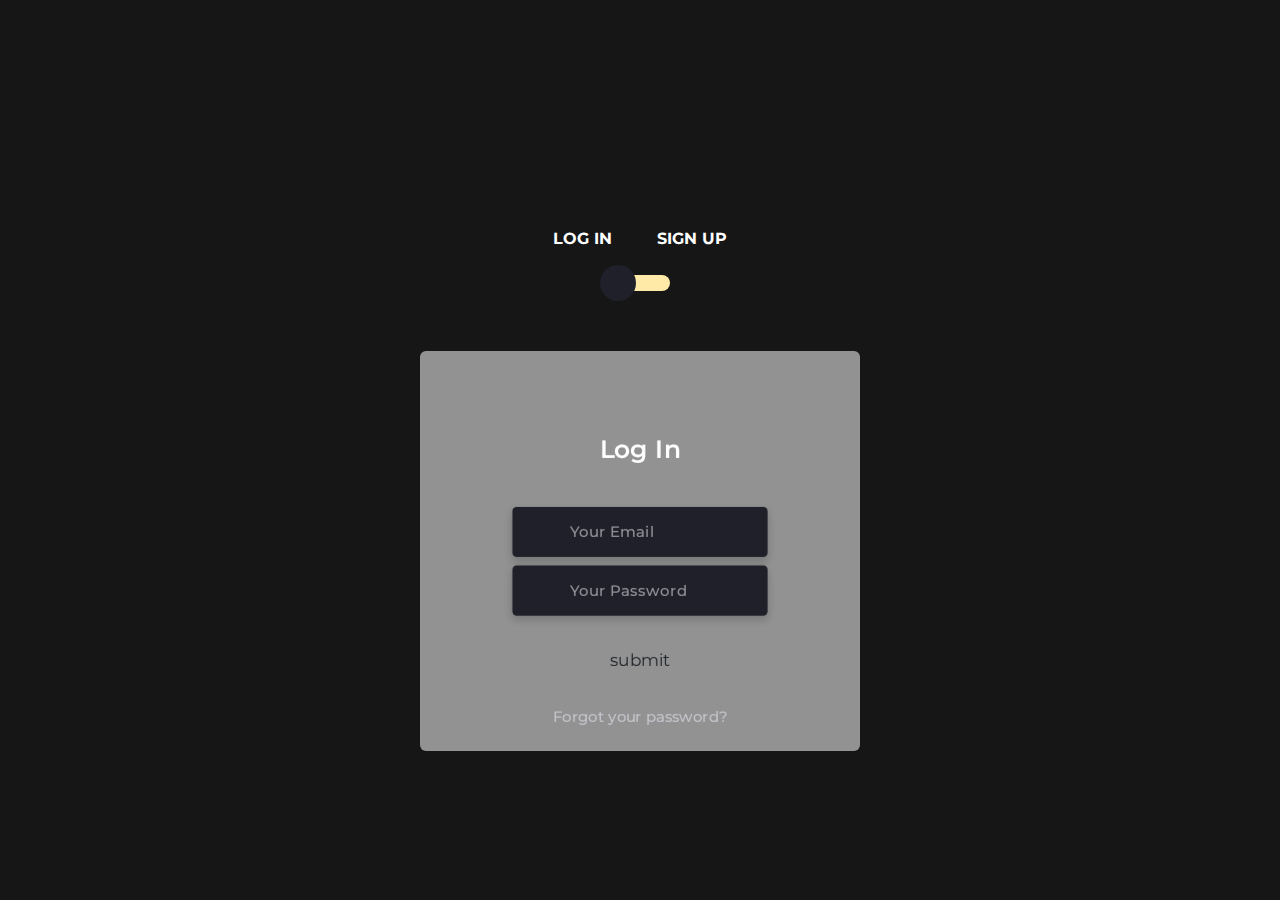
<file: areacliente.html>
<!DOCTYPE html>

<html lang="pt">

	<head>
		<meta charset="UTF-8">
		<title>WATT | Power your Energy</title>
		<link rel="icon" href="images/WATT.png">
		<link rel='stylesheet' href='https://cdnjs.cloudflare.com/ajax/libs/font-awesome/5.8.1/css/all.min.css'>
		<link rel='stylesheet' href='https://fonts.googleapis.com/css?family=Montserrat&amp;display=swap"rel="stylesheet'>
		<!-- <link rel="stylesheet" href="styles/style.css"> -->
		<!-- <link rel="stylesheet" href="styles/areacliente.css"> -->
		<link rel="stylesheet" href="https://cdnjs.cloudflare.com/ajax/libs/twitter-bootstrap/4.5.0/css/bootstrap.min.css">
		<link rel="stylesheet" href="https://unicons.iconscout.com/release/v2.1.9/css/unicons.css">
		<link rel="stylesheet" href="styles/Login.css">
		<link rel="stylesheet" href="styles/cards.css" />
		<link rel="stylesheet" href="styles/footer.css" />
	</head>
	
	<body>
		<!-- <input type="checkbox" id="show">
		<label for="show" class="show-btn">View Form</label> -->
	
		<!-- <div class="container">
			<label class="close-btn" title="close">x</label>
			<h1>Welcome</h1>
			<form action="#">
				<label>Email or Phone</label>
				<input type="text">
				<label>Password</label>
				<input type="password">
				<a href="#">Forgot Password?</a>
				<button>Submit</button>
				<div class="link">Not a member? <a href="#">Sigup here</a></div>
				
			<closeform></closeform></form>
		</div> -->

		<!-- partial:index.partial.html -->
		<div class="section">
			<div class="container">
				<div class="row full-height justify-content-center">
					<div class="col-12 text-center align-self-center py-5">
						<div class="section pb-5 pt-5 pt-sm-2 text-center">
							<h6 class="mb-0 pb-3"><span>Log In </span><span>Sign Up</span></h6>
							<input class="checkbox" type="checkbox" id="reg-log" name="reg-log"/>
							<label for="reg-log"></label>
								<div class="card-3d-wrap mx-auto">
									<div class="card-3d-wrapper">
										<div class="card-front">
											<div class="center-wrap">
												<div class="section text-center">
													<h4 class="mb-4 pb-3">Log In</h4>
													<div class="form-group">
														<input type="email" name="logemail" class="form-style" placeholder="Your Email" id="logemail" autocomplete="off">
														<i class="input-icon uil uil-at"></i>
													</div>
													<div class="form-group mt-2">
														<input type="password" name="logpass" class="form-style" placeholder="Your Password" id="logpass" autocomplete="off">
														<i class="input-icon uil uil-lock-alt"></i>
													</div>
													<a href="#" class="btn mt-4">submit</a>
													<p class="mb-0 mt-4 text-center"><a href="#0" class="link">Forgot your
															password?</a></p>
												</div>
											</div>
										</div>
										<div class="card-back">
											<div class="center-wrap">
												<div class="section text-center">
													<h4 class="mb-4 pb-3">Sign Up</h4>
													<div class="form-group">
														<input type="text" name="logname" class="form-style" placeholder="Your Full Name" id="logname" autocomplete="off">
														<i class="input-icon uil uil-user"></i>
													</div>
													<div class="form-group mt-2">
														<input type="email" name="logemail" class="form-style" placeholder="Your Email" id="logemail" autocomplete="off">
														<i class="input-icon uil uil-at"></i>
													</div>
													<div class="form-group mt-2">
														<input type="password" name="logpass" class="form-style" placeholder="Your Password" id="logpass" autocomplete="off">
														<i class="input-icon uil uil-lock-alt"></i>
													</div>
													<a href="#" class="btn mt-4">submit</a>
												</div>
											</div>
										</div>
									</div>
								</div>
							</div>
						</div>
					</div>
				</div>
			</div>
		</div>

	</body>
	</html>
</file>
<file: styles/Login.css>
@import url("https://fonts.googleapis.com/css?family=Poppins:400,500,600,700,800,900");

body {
  font-family: "Poppins", sans-serif;
  font-weight: 300;
  font-size: 15px;
  line-height: 1.7;
  color: #c4c3ca;
  background-color: #1f2029;
  overflow-x: hidden;
  height: 100vh;
  width: 100%;
}
a {
  cursor: pointer;
  transition: all 200ms linear;
}
a:hover {
  text-decoration: none;
}
.link {
  color: #c4c3ca;
}
.link:hover {
  color: #ffeba7;
}
p {
  font-weight: 500;
  font-size: 14px;
  line-height: 1.7;
}
h4 {
  font-weight: 600;
}
h6 span {
  padding: 0 20px;
  text-transform: uppercase;
  font-weight: 700;
}
.section {
  position: relative;
  width: 100%;
  display: block;
  margin-top: 60px;
}
.full-height {
  min-height: 50vh;
}
[type="checkbox"]:checked,
[type="checkbox"]:not(:checked) {
  position: absolute;
  left: -9999px;
}
.checkbox:checked + label,
.checkbox:not(:checked) + label {
  position: relative;
  display: block;
  text-align: center;
  width: 60px;
  height: 16px;
  border-radius: 8px;
  padding: 0;
  margin: 10px auto;
  cursor: pointer;
  background-color: #ffeba7;
}
.checkbox:checked + label:before,
.checkbox:not(:checked) + label:before {
  position: absolute;
  display: block;
  width: 36px;
  height: 36px;
  border-radius: 50%;
  color: #ffeba7;
  background-color: #1f2029;
  font-family: "unicons";
  content: "\eb4f";
  z-index: 20;
  top: -10px;
  left: -10px;
  line-height: 36px;
  text-align: center;
  font-size: 24px;
  transition: all 0.5s ease;
}
.checkbox:checked + label:before {
  transform: translateX(44px) rotate(-270deg);
}

.card-3d-wrap {
  display: flex;
  justify-content: center;
  align-items: center;
  height: 50vh;
  position: relative;
  width: 440px;
  max-width: 100%;
  height: 400px;
  -webkit-transform-style: preserve-3d;
  transform-style: preserve-3d;
  perspective: 800px;
  margin-top: 60px;
}
.card-3d-wrapper {
  width: 100%;
  height: 100%;
  position: absolute;
  top: 0;
  left: 0;
  -webkit-transform-style: preserve-3d;
  transform-style: preserve-3d;
  transition: all 600ms ease-out;
}
.card-front,
.card-back {
  width: 100%;
  height: 100%;
  background-color: rgba(146, 146, 146, 1);
  position: absolute;
  border-radius: 6px;
  -webkit-transform-style: preserve-3d;
  transform-style: preserve-3d;
  -webkit-backface-visibility: hidden;
  -moz-backface-visibility: hidden;
  -o-backface-visibility: hidden;
  backface-visibility: hidden;
}
.card-back {
  transform: rotateY(180deg);
}
.checkbox:checked ~ .card-3d-wrap .card-3d-wrapper {
  transform: rotateY(180deg);
}
.center-wrap {
  position: absolute;
  width: 100%;
  padding: 0 35px;
  top: 50%;
  left: 0;
  transform: translate3d(0, -50%, 35px) perspective(100px);
  z-index: 20;
  display: block;
}

.form-group {
  position: relative;
  display: block;
  margin: 0;
  padding: 0;
}
.form-style {
  padding: 13px 20px;
  padding-left: 55px;
  height: 48px;
  width: 66%;
  font-weight: 500;
  border-radius: 4px;
  font-size: 14px;
  line-height: 22px;
  letter-spacing: 0.5px;
  outline: none;
  color: #c4c3ca;
  background-color: #1f2029;
  border: none;
  -webkit-transition: all 200ms linear;
  transition: all 200ms linear;
  box-shadow: 0 4px 8px 0 rgba(21, 21, 21, 0.2);
}
.form-style:focus,
.form-style:active {
  border: none;
  outline: none;
  box-shadow: 0 4px 8px 0 rgba(21, 21, 21, 0.2);
}
.input-icon {
  position: absolute;
  top: 0;
  left: 75px;
  height: 48px;
  font-size: 24px;
  line-height: 48px;
  text-align: left;
  color: #ffeba7;
  -webkit-transition: all 200ms linear;
  transition: all 200ms linear;
}

.form-group input:-ms-input-placeholder {
  color: #c4c3ca;
  opacity: 0.7;
  -webkit-transition: all 200ms linear;
  transition: all 200ms linear;
}
.form-group input::-moz-placeholder {
  color: #c4c3ca;
  opacity: 0.7;
  -webkit-transition: all 200ms linear;
  transition: all 200ms linear;
}
.form-group input:-moz-placeholder {
  color: #c4c3ca;
  opacity: 0.7;
  -webkit-transition: all 200ms linear;
  transition: all 200ms linear;
}
.form-group input::-webkit-input-placeholder {
  color: #c4c3ca;
  opacity: 0.7;
  -webkit-transition: all 200ms linear;
  transition: all 200ms linear;
}
.form-group input:focus:-ms-input-placeholder {
  opacity: 0;
  -webkit-transition: all 200ms linear;
  transition: all 200ms linear;
}
.form-group input:focus::-moz-placeholder {
  opacity: 0;
  -webkit-transition: all 200ms linear;
  transition: all 200ms linear;
}
.form-group input:focus:-moz-placeholder {
  opacity: 0;
  -webkit-transition: all 200ms linear;
  transition: all 200ms linear;
}
.form-group input:focus::-webkit-input-placeholder {
  opacity: 0;
  -webkit-transition: all 200ms linear;
  transition: all 200ms linear;
}

.btn-login {
  margin-top: 5%;
  border-radius: 4px;
  height: 44px;
  font-size: 13px;
  font-weight: 600;
  text-transform: uppercase;
  -webkit-transition: all 200ms linear;
  transition: all 200ms linear;
  padding: 0 30px;
  letter-spacing: 1px;
  display: -webkit-inline-flex;
  display: -ms-inline-flexbox;
  display: inline-flex;
  -webkit-align-items: center;
  -moz-align-items: center;
  -ms-align-items: center;
  align-items: center;
  -webkit-justify-content: center;
  -moz-justify-content: center;
  -ms-justify-content: center;
  justify-content: center;
  -ms-flex-pack: center;
  text-align: center;
  border: none;
  background-color: #ffeba7;
  color: #102770;
  box-shadow: 0 8px 24px 0 rgba(255, 235, 167, 0.2);
  width: 100%;
}
.btn-login:active,
.btn-login:focus {
  background-color: #102770;
  color: #ffeba7;
  box-shadow: 0 8px 24px 0 rgba(16, 39, 112, 0.2);
}
.btn-login:hover {
  background-color: #102770;
  color: #ffeba7;
  box-shadow: 0 8px 24px 0 rgba(16, 39, 112, 0.2);
}

.logo {
  position: absolute;
  top: 30px;
  right: 30px;
  display: block;
  z-index: 100;
  transition: all 250ms linear;
}
.logo img {
  height: 26px;
  width: auto;
  display: block;
}

.login-container {
  align-items: center;
  justify-content: center;
  z-index: 50;
  background-color: rgba(0, 0, 0, 0.8);
  width: 100vw;
  height: 100vh;
}

.content {
  padding: 20px;
  position: absolute;
  z-index: 50;
  display: flex;
}

.content .close-btn {
  position: absolute;
  right: 20px;
  top: 15px;
  font-size: 20px;
  cursor: pointer;
}
</file>
<file: styles/cards.css>
* {
  margin: 0;
  padding: 0;
  box-sizing: border-box;
}
html,
body {
  height: 100%;
}
body {
  font-family: "Poppins", sans-serif;
  background-color: #15151500;
  color: #fff;
  display: grid;
  place-items: center;
}
img {
  display: block;
  max-width: 100%;
}

.containerboximage {
  display: flex;
  flex-direction: column;
  flex-wrap: wrap;
  justify-content: space-around;
  align-items: center;
  align-content: center;
  margin-top: 100px;
}

/* ======================== */
.cardabc {
  position: relative;
  width: 550px; /* 350px */
  /* height: 150px; 250px */
  background-color: #0000001f;
  overflow: hidden;
  border-radius: 20px;
}
.cardabc__image {
  height: 100%;
  width: 100%;
  object-fit: contain;
  scale: 1.15;
  transition: opacity 0.25s, scale 0.35s;
}
.cardabc:hover .cardabc__image {
  opacity: 0.5;
  scale: 1;
}
.cardabc__body {
  position: absolute;
  inset: 0;
  padding: 50px;
  color: #fff;
  text-align: center;
  display: flex;
  flex-direction: column;
  align-items: center;
  row-gap: 15px;
  justify-content: center;
}
.cardabc__body::before {
  content: "";
  position: absolute;
  inset: 20px;
  border: 2px solid #fff;
  border-radius: 20px;
  opacity: 0;
  scale: 1.25;
  transition: opacity 0.25s, scale 0.25s;
}
.cardabc:hover .cardabc__body::before {
  opacity: 1;
  scale: 1;
}
.cardabc__title {
  letter-spacing: 1px;
  text-transform: uppercase;
  text-shadow: 1px 1px 10px rgba(0, 0, 0, 0.5);
}
.cardabc__description {
  font-size: 14px;
  opacity: 0;
  translate: -25px;
  transition: opacity 0.25s, translate 0.25s;
}
.cardabc:hover .cardabc__description {
  opacity: 1;
  translate: 0;
}
</file>
<file: styles/footer.css>
body {
  width: 100vw;
  background-color: #161616;
  font-family: "Montserrat", monospace;
}

.footer {
  position: relative;
  width: 100%;
  background: #282828;
  min-height: 100px;
  padding: 20px 50px;
  display: flex;
  justify-content: center;
  align-items: center;
  flex-direction: column;
  margin-top: 200px;
}

.social-icon,
.menu {
  position: relative;
  display: flex;
  justify-content: center;
  align-items: center;
  margin: 10px 0;
  flex-wrap: wrap;
  gap: 10px;
}

.social-icon__item,
.menu__item {
  list-style: none;
}

.social-icon__link {
  font-size: 2rem;
  color: #fff;
  margin: 0 10px;
  display: inline-block;
  transition: 0.5s;
}

.social-icon__link:hover {
  transform: translateY(-10px);
}

.menu__link {
  font-size: 1.2rem;
  color: #fff;
  margin: 0 10px;
  display: inline-block;
  transition: 0.5s;
  text-decoration: none;
  opacity: 0.75;
  font-weight: 300;
}

.menu__link:hover {
  opacity: 1;
}

.footer p {
  color: #fff;
  margin: 15px 0 10px 0;
  font-size: 1rem;
  font-weight: 300;
}

.wave {
  position: absolute;
  top: -100px;
  left: 0;
  width: 100%;
  height: 100px;
  background: url("./wave.png");
  background-size: 1000px 100px;
}

.wave#wave1 {
  z-index: 1000;
  opacity: 1;
  bottom: 0;
  animation: animateWaves 4s linear infinite;
}

.wave#wave2 {
  z-index: 999;
  opacity: 0.5;
  bottom: 10px;
  animation: animate 4s linear infinite !important;
}

.wave#wave3 {
  z-index: 1000;
  opacity: 0.2;
  bottom: 15px;
  animation: animateWaves 3s linear infinite;
}

.wave#wave4 {
  z-index: 999;
  opacity: 0.7;
  bottom: 20px;
  animation: animate 3s linear infinite;
}

@keyframes animateWaves {
  0% {
    background-position-x: 1000px;
  }
  100% {
    background-positon-x: 0px;
  }
}

@keyframes animate {
  0% {
    background-position-x: -1000px;
  }
  100% {
    background-positon-x: 0px;
  }
}

.social-icon__item .md {
  color: white;
}
</file>
<file: styles/style.css>
/* Import URLS */

@import url("fontawesome-all.min.css");
@import url("https://fonts.googleapis.com/css?family=Source+Sans+Pro:400,400italic,700,900");
@import url("https://fonts.googleapis.com/css2?family=Montserrat:wght@500;600;700;800&display=swap");

/* Nav */

#nav {
  position: absolute;
  top: 0px;
  left: 0;
  width: 100%;
  text-align: center;
  display: flex;
  justify-content: space-between;
  align-items: center;
  z-index: 55;
}

.dropotron {
  background: #222835 url("images/overlay.png");
  background-color: rgba(44, 50, 63, 0.925);
  padding: 1.25em 1em 1.25em 1em;
  border-radius: 0.35em;
  box-shadow: inset 0px 0px 1px 1px rgba(255, 255, 255, 0.25);
  min-width: 12em;
  text-align: left;
  margin-top: -1.25em;
  margin-left: -1px;
  list-style: none;
}

.dropotron.level-0 {
  margin-top: -1px;
  margin-left: 0;
  border-top-left-radius: 0;
  border-top-right-radius: 0;
}

.dropotron a,
.dropotron span {
  -moz-transition: all 0.25s ease-in-out;
  -webkit-transition: all 0.25s ease-in-out;
  -ms-transition: all 0.25s ease-in-out;
  transition: all 0.25s ease-in-out;
  display: block;
  color: #eee;
  color: rgba(255, 255, 255, 0.75);
  text-transform: uppercase;
  text-decoration: none;
  font-size: 0.7em;
  letter-spacing: 0.25em;
  border-top: solid 1px rgba(255, 255, 255, 0.15);
  line-height: 3em;
}

.dropotron li {
  padding-left: 0;
}

.dropotron li:first-child a,
.dropotron li:first-child span {
  border-top: 0;
}

.dropotron li:hover > a,
.dropotron li:hover > span {
  color: #fff;
}

/* Header */

:root {
  --card-width: 200px;
  --card-height: 300px;
  --card-transition-duration: 800ms;
  --card-transition-easing: ease;
}

* {
  /* box-sizing: border-box; */
  margin: 0;
  padding: 0;
}

body {
  width: 100%;
  height: 100vh;
  display: flex;
  justify-content: center;
  align-items: center;
  background: rgba(0, 0, 0, 0.787);
  overflow: hidden;
}

button {
  border: none;
  background: none;
  cursor: pointer;
}
button:focus {
  outline: none;
  border: none;
}

.app {
  position: relative; /*relative*/
  width: 100%;
  height: 100%;
  display: flex;
  justify-content: center;
  align-items: center;
}
.app__bg {
  position: absolute;
  width: 100%;
  height: 100%;
  z-index: -5;
  filter: blur(8px);
  pointer-events: none;
  user-select: none;
  overflow: hidden;
}
.app__bg::before {
  content: "";
  position: absolute;
  left: 0;
  top: 0;
  width: 100%;
  height: 100%;
  background: #000;
  z-index: 1;
  opacity: 0.8;
}
.app__bg__image {
  position: absolute;
  left: 50%;
  top: 50%;
  transform: translate(-50%, -50%) translateX(var(--image-translate-offset, 0));
  width: 180%;
  height: 180%;
  transition: transform 1000ms ease, opacity 1000ms ease;
  overflow: hidden;
}
.app__bg__image img {
  width: 100%;
  height: 100%;
  object-fit: cover;
}
.app__bg__image.current--image {
  opacity: 1;
  --image-translate-offset: 0;
}
.app__bg__image.previous--image,
.app__bg__image.next--image {
  opacity: 0;
}
.app__bg__image.previous--image {
  --image-translate-offset: -25%;
}
.app__bg__image.next--image {
  --image-translate-offset: 25%;
}

.cardList {
  position: absolute;
  width: calc(3 * var(--card-width));
  height: auto;
}
.cardList__btn {
  --btn-size: 55px;
  width: var(--btn-size);
  height: var(--btn-size);
  position: absolute;
  top: 50%;
  transform: translateY(-50%);
  z-index: 100;
}
.cardList__btn.btn--left {
  left: -15%;
}
.cardList__btn.btn--right {
  right: -15%;
}
.cardList__btn .icon {
  width: 100%;
  height: 100%;
}
.cardList__btn .icon svg {
  width: 100%;
  height: 100%;
}
.cardList .cards__wrapper {
  position: relative; /*relative*/
  width: 100%;
  height: 100%;
  perspective: 1000px;
}

.card {
  --card-translateY-offset: 100vh;
  position: absolute; /* absolute */
  left: 50%;
  top: 50%;
  transform: translate(-50%, -50%) translateX(var(--card-translateX-offset))
    translateY(var(--card-translateY-offset))
    rotateY(var(--card-rotation-offset)) scale(var(--card-scale-offset));
  display: inline-block;
  width: var(--card-width);
  height: var(--card-height);
  transition: transform var(--card-transition-duration)
    var(--card-transition-easing);
  user-select: all; /* none */
}
.card::before {
  content: "";
  position: relative; /*absolute*/
  left: 0;
  top: 0;
  width: 100%;
  height: 100%;
  background: #000;
  z-index: 1;
  transition: opacity var(--card-transition-duration)
    var(--card-transition-easing);
  opacity: calc(1 - var(--opacity));
}
.card__image {
  position: relative; /*relative*/
  width: 100%;
  height: 100%;
  opacity: 0.6;
}
.card__image img {
  position: absolute; /*absolute*/
  left: 0;
  top: 0;
  width: 100%;
  height: 100%;
  object-fit: cover;
}

.card {
  background-color: unset !important;
}

.card.current--card {
  --current-card-rotation-offset: 0;
  --card-translateX-offset: 0;
  --card-rotation-offset: var(--current-card-rotation-offset);
  --card-scale-offset: 1.2;
  --opacity: 0.8;
}
.card.previous--card {
  --card-translateX-offset: calc(-1 * var(--card-width) * 1.1);
  --card-rotation-offset: 25deg;
}
.card.next--card {
  --card-translateX-offset: calc(var(--card-width) * 1.1);
  --card-rotation-offset: -25deg;
}
.card.previous--card,
.card.next--card {
  --card-scale-offset: 0.9;
  --opacity: 0.4;
}

.infoList {
  position: absolute;
  width: calc(3 * var(--card-width));
  height: var(--card-height);
  pointer-events: none;
}
.infoList .info__wrapper {
  position: relative;
  width: 100%;
  height: 100%;
  display: flex;
  justify-content: flex-start;
  align-items: flex-end;
  perspective: 1000px;
  transform-style: preserve-3d;
}

.info {
  margin-bottom: calc(var(--card-height) / 8);
  margin-left: calc(var(--card-width) / 1.5);
  transform: translateZ(2rem);
  transition: transform var(--card-transition-duration)
    var(--card-transition-easing);
}
.info .text {
  position: relative;
  font-family: "Montserrat";
  font-size: calc(var(--card-width) * var(--text-size-offset, 0.2));
  white-space: nowrap;
  color: #fff;
  width: fit-content;
}
.info .name,
.info .location {
  text-transform: uppercase;
}
.info .location {
  font-weight: 800;
}
.info .location {
  --mg-left: 40px;
  --text-size-offset: 0.12;
  font-weight: 600;
  margin-left: var(--mg-left);
  margin-bottom: calc(var(--mg-left) / 2);
  padding-bottom: 0.8rem;
}
.info .location::before,
.info .location::after {
  content: "";
  position: absolute;
  background: #fff;
  left: 0%;
  transform: translate(calc(-1 * var(--mg-left)), -50%);
}
.info .location::before {
  top: 50%;
  width: 20px;
  height: 5px;
}
.info .location::after {
  bottom: 0;
  width: 60px;
  height: 2px;
}
.info .description {
  --text-size-offset: 0.065;
  font-weight: 500;
}
.info.current--info {
  opacity: 1;
  display: block;
}
.info.previous--info,
.info.next--info {
  opacity: 0;
  display: none;
}

.loading__wrapper {
  position: fixed;
  left: 0;
  top: 0;
  width: 100%;
  height: 100%;
  display: flex;
  flex-direction: column;
  justify-content: center;
  align-items: center;
  background: #000;
  z-index: 200;
}
.loading__wrapper .loader--text {
  color: #fff;
  font-family: "Montserrat";
  font-weight: 500;
  margin-bottom: 1.4rem;
}
.loading__wrapper .loader {
  position: relative;
  width: 200px;
  height: 2px;
  background: rgba(255, 255, 255, 0.25);
}
.loading__wrapper .loader span {
  position: absolute;
  left: 0;
  top: 0;
  width: 100%;
  height: 100%;
  background: red;
  transform: scaleX(0);
  transform-origin: left;
}

.header {
  display: -moz-flex;
  display: -webkit-flex;
  display: -ms-flex;
  display: flex;
  -moz-align-items: center;
  -webkit-align-items: center;
  -ms-align-items: center;
  align-items: center;
  -moz-justify-content: center;
  -webkit-justify-content: center;
  -ms-justify-content: center;
  justify-content: center;
  position: relative;
  height: 24em;
  background: #324149; /*url("../../images/banner.jpg") center center; */
  background-repeat: no-repeat;
  background-size: 100%;
  padding: 0;
}

.header:before {
  content: "";
  position: absolute;
  top: 0;
  left: 0;
  width: 100%;
  height: 100%;
  background: url("images/overlay.png");
}

.homepage #header {
  height: 46em;
}

@media only screen and (min-width: 800px) {
  :root {
    --card-width: 250px;
    --card-height: 400px;
  }
}
.support {
  position: absolute;
  right: 10px;
  bottom: 10px;
  padding: 10px;
  display: flex;
}
.support a {
  margin: 0 10px;
  color: #fff;
  font-size: 1.8rem;
  backface-visibility: hidden;
  transition: all 150ms ease;
}
.support a:hover {
  transform: scale(1.1);
}
</file>
